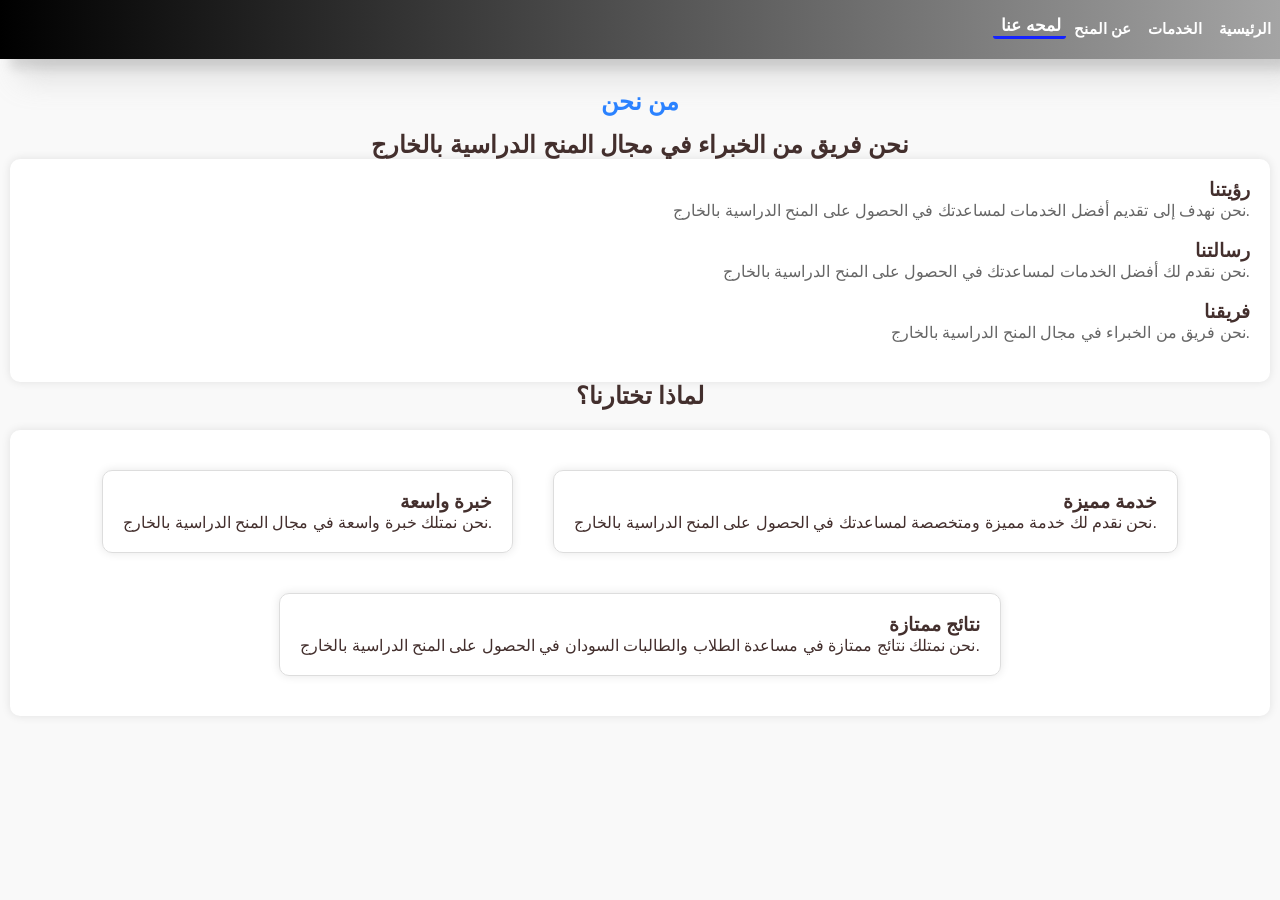
<file: about.html>
<!DOCTYPE html>
<html>
<head>
  <title>من نحن</title>
  <link rel="stylesheet" href="style.css">
</head>
<body>  
   <header>
      <div>
         <nav>
            <ul>
               <li><a href=" index.html">الرئيسية</a></li>
               <li><a href="service.html">الخدمات</a></li>
               <li><a href="mnha.html"> عن المنح</a></li>
               <li id="l1"><a href="abut.html">لمحه عنا</a></li>
               
            </ul>
         </nav>
      </div>
   </header>
   <section class="scm1">
  <h1>من نحن</h1>
  <h2>نحن فريق من الخبراء في مجال المنح الدراسية بالخارج</h2>
  <div class="about-us">
    <div class="section">
      <h3>رؤيتنا</h3>
      <p>نحن نهدف إلى تقديم أفضل الخدمات لمساعدتك في الحصول على المنح الدراسية بالخارج.</p>
    </div>
    <div class="section">
      <h3>رسالتنا</h3>
      <p>نحن نقدم لك أفضل الخدمات لمساعدتك في الحصول على المنح الدراسية بالخارج.</p>
    </div>
    <div class="section">
      <h3>فريقنا</h3>
      <p>نحن فريق من الخبراء في مجال المنح الدراسية بالخارج.</p>
    </div>
  </div>
  <h2>لماذا تختارنا؟</h2>
  <div class="why-choose-us">
    <div class="reason">
      <h3>خبرة واسعة</h3>
      <p>نحن نمتلك خبرة واسعة في مجال المنح الدراسية بالخارج.</p>
    </div>
    <div class="reason">
      <h3>خدمة مميزة</h3>
      <p>نحن نقدم لك خدمة مميزة ومتخصصة لمساعدتك في الحصول على المنح الدراسية بالخارج.</p>
    </div>
    <div class="reason">
      <h3>نتائج ممتازة</h3>
      <p>نحن نمتلك نتائج ممتازة في مساعدة الطلاب والطالبات السودان في الحصول على المنح الدراسية بالخارج.</p>
    </div>
  </div>
  </section>
</body>
</html>
</file>
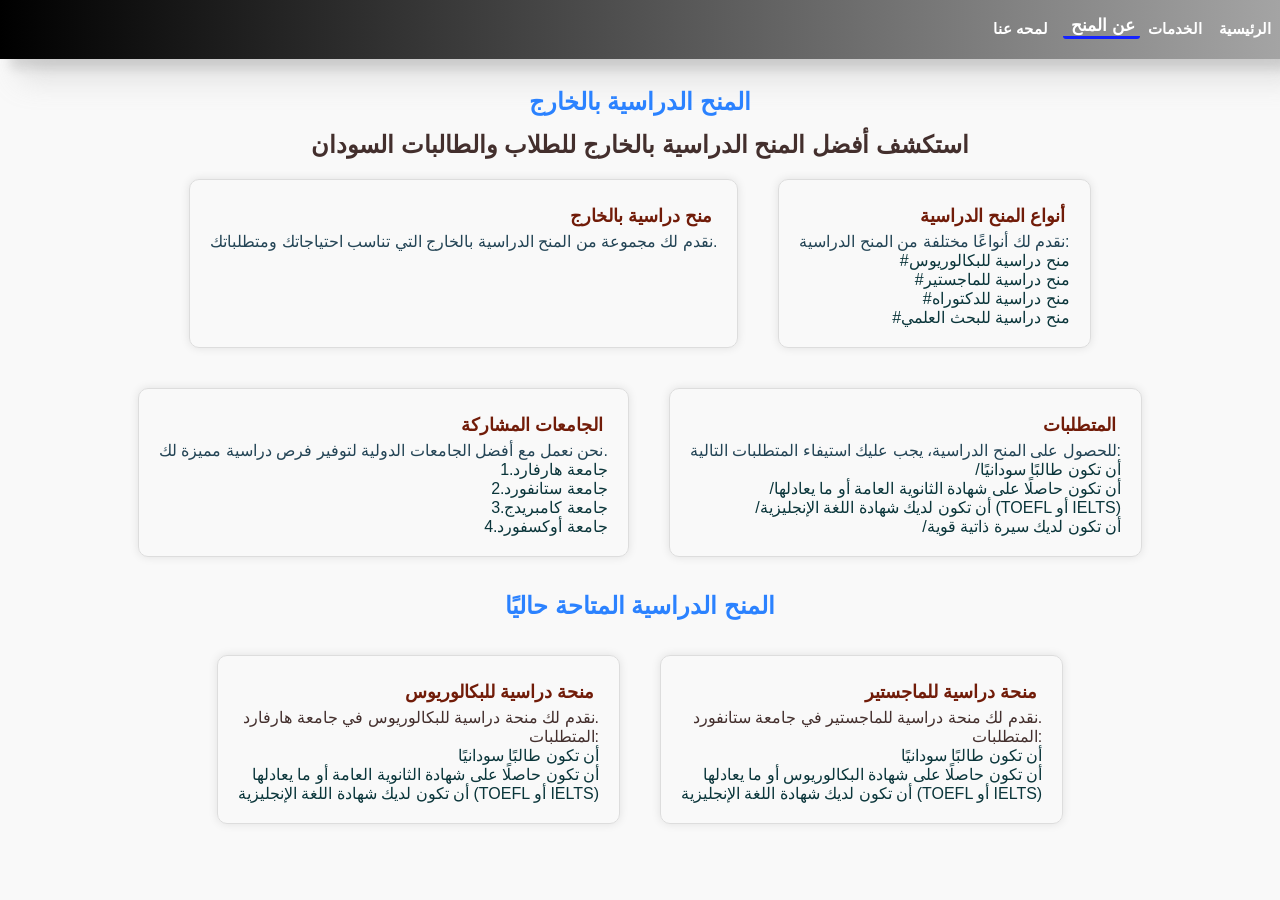
<file: mnha.html>
<!DOCTYPE html>
<html>
<head>
  <title>المنح الدراسية بالخارج</title>
  <link rel="stylesheet" href="style.css">
</head>
<body>
     <header>
      <div>
         <nav>
            <ul>
               <li><a href=" index.html">الرئيسية</a></li>
               <li><a href="service.html">الخدمات</a></li>
               <li id="l1"><a href="mnha.html"> عن المنح</a></li>
               <li><a href="about.html">لمحه عنا</a></li>
               
            </ul>
         </nav>
      </div>
   </header>
<section class="scm">
  <h1>المنح الدراسية بالخارج</h1>
  <h2>استكشف أفضل المنح الدراسية بالخارج للطلاب والطالبات السودان</h2>
  <div class="scholarships">
    <div class="scholarship">
      <h3>منح دراسية بالخارج</h3>
      <p>نقدم لك مجموعة من المنح الدراسية بالخارج التي تناسب احتياجاتك ومتطلباتك.</p>
    </div>
    <div class="scholarship">
      <h3>أنواع المنح الدراسية</h3>
      <p>نقدم لك أنواعًا مختلفة من المنح الدراسية:</p>
      <ul>
        <li>#منح دراسية للبكالوريوس</li>
        <li>#منح دراسية للماجستير</li>
        <li>#منح دراسية للدكتوراه</li>
        <li>#منح دراسية للبحث العلمي</li>
      </ul>
    </div>
    <div class="scholarship">
      <h3>الجامعات المشاركة</h3>
      <p>نحن نعمل مع أفضل الجامعات الدولية لتوفير فرص دراسية مميزة لك.</p>
      <ul>
        <li>1.جامعة هارفارد</li>
        <li>2.جامعة ستانفورد</li>
        <li>3.جامعة كامبريدج</li>
        <li>4.جامعة أوكسفورد</li>
      </ul>
    </div>
    <div class="scholarship">
      <h3 >المتطلبات</h3>
      <p>للحصول على المنح الدراسية، يجب عليك استيفاء المتطلبات التالية:</p>
      <ul>
        <li>/أن تكون طالبًا سودانيًا</li>
        <li>/أن تكون حاصلًا على شهادة الثانوية العامة أو ما يعادلها</li>
        <li>/أن تكون لديك شهادة اللغة الإنجليزية (TOEFL أو IELTS)</li>
        <li>/أن تكون لديك سيرة ذاتية قوية</li>
      </ul>
    </div>
  </div>
  <h2 id="h2">المنح الدراسية المتاحة حاليًا</h2>
  <div class="available-scholarships">
    <div class="scholarship">
      <h3>منحة دراسية للبكالوريوس</h3>
      <p>نقدم لك منحة دراسية للبكالوريوس في جامعة هارفارد.</p>
      <p id="p1">المتطلبات:</p>
      <ul>
        <li>أن تكون طالبًا سودانيًا</li>
        <li>أن تكون حاصلًا على شهادة الثانوية العامة أو ما يعادلها</li>
        <li>أن تكون لديك شهادة اللغة الإنجليزية (TOEFL أو IELTS)</li>
      </ul>
    </div>
    <div class="scholarship">
      <h3>منحة دراسية للماجستير</h3>
      <p>نقدم لك منحة دراسية للماجستير في جامعة ستانفورد.</p>
      <p id="p1">المتطلبات:</p>
      <ul>
        <li>أن تكون طالبًا سودانيًا</li>
        <li>أن تكون حاصلًا على شهادة البكالوريوس أو ما يعادلها</li>
        <li>أن تكون لديك شهادة اللغة الإنجليزية (TOEFL أو IELTS)</li>
      </ul>
    </div>
  </div>
  </section>
</body>
</html>
</file>
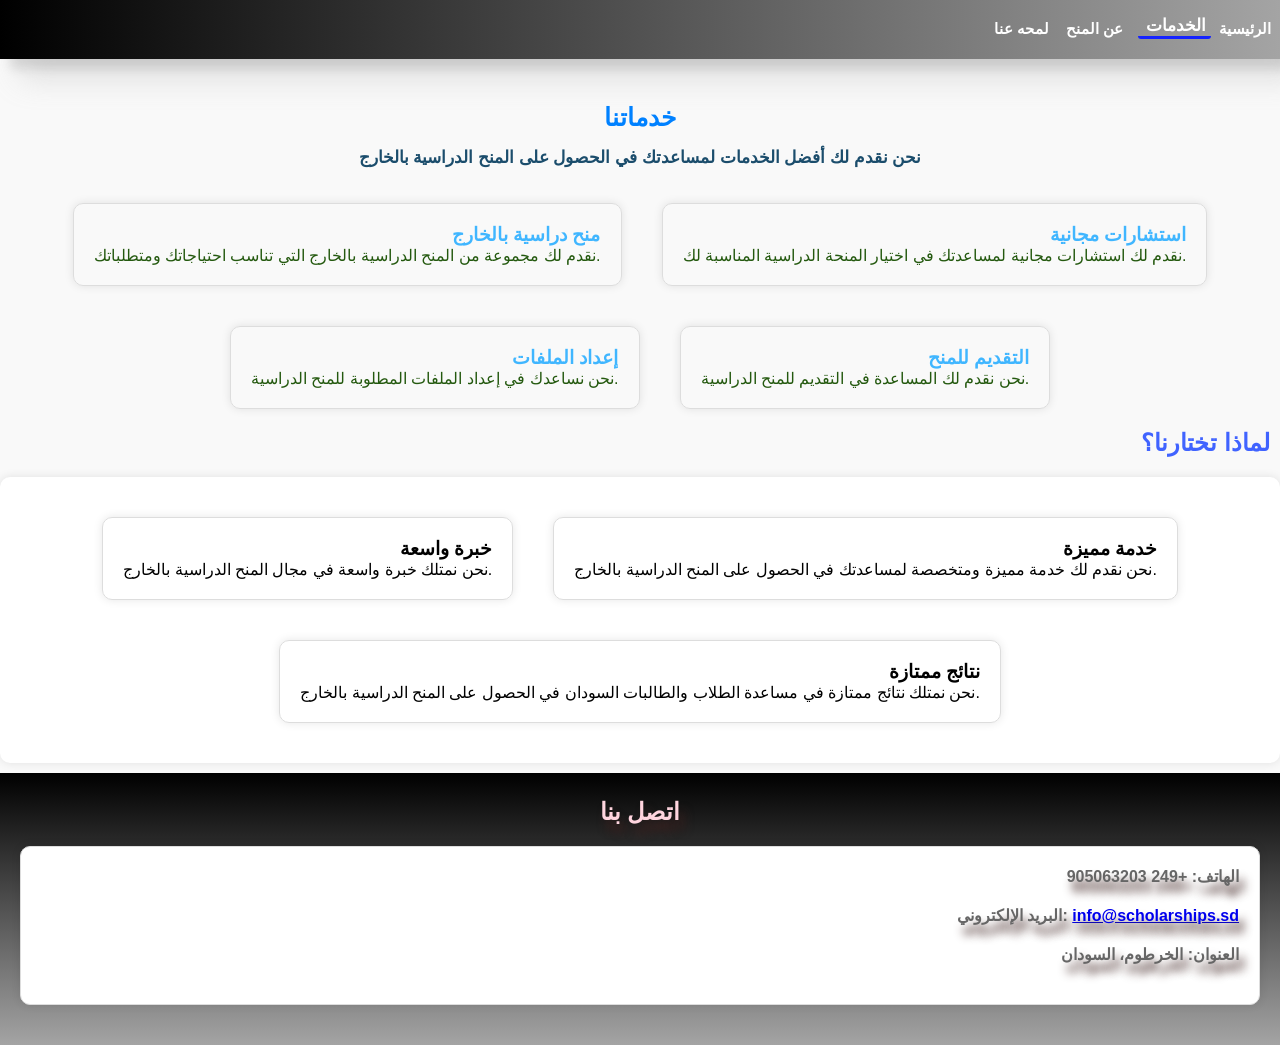
<file: service.html>
<!DOCTYPE html>
<html lang="en">
<head>
   <meta charset="UTF-8">
   <meta name="viewport " content ="width=device-width, initial-scale=1.0">
   <link rel="stylesheet " href ="style.css">
   <title>خدماتنا </title>
</head>
<body>
 <header>
      <div>
         <nav>
            <ul>
               <li><a href=" index.html">الرئيسية</a></li>
               <li id="l1"><a href="service.html">الخدمات</a></li>
               <li ><a href="mnha.html"> عن المنح</a></li>
               <li><a href="abut.html">لمحه عنا</a></li>
               
            </ul>
         </nav>
      </div>
   </header>
<section class="ma">
  <h1 id="h11">خدماتنا</h1>
  <h2 id="h22">نحن نقدم لك أفضل الخدمات لمساعدتك في الحصول على المنح الدراسية بالخارج</h2>
  <div class="services">
    <div class="service">
      <h3>منح دراسية بالخارج</h3>
      <p>نقدم لك مجموعة من المنح الدراسية بالخارج التي تناسب احتياجاتك ومتطلباتك.</p>
    </div>
    <div class="service">
      <h3>استشارات مجانية</h3>
      <p>نقدم لك استشارات مجانية لمساعدتك في اختيار المنحة الدراسية المناسبة لك.</p>
    </div>
    <div class="service">
      <h3>إعداد الملفات</h3>
      <p>نحن نساعدك في إعداد الملفات المطلوبة للمنح الدراسية.</p>
    </div>
    <div class="service">
      <h3>التقديم للمنح</h3>
      <p>نحن نقدم لك المساعدة في التقديم للمنح الدراسية.</p>
    </div>
  </div>
  <h2 id="h2">لماذا تختارنا؟</h2>
  <div class="why-choose-us">
    <div class="reason">
      <h3>خبرة واسعة</h3>
      <p>نحن نمتلك خبرة واسعة في مجال المنح الدراسية بالخارج.</p>
    </div>
    <div class="reason">
      <h3>خدمة مميزة</h3>
      <p>نحن نقدم لك خدمة مميزة ومتخصصة لمساعدتك في الحصول على المنح الدراسية بالخارج.</p>
    </div>
    <div class="reason">
      <h3>نتائج ممتازة</h3>
      <p>نحن نمتلك نتائج ممتازة في مساعدة الطلاب والطالبات السودان في الحصول على المنح الدراسية بالخارج.</p>
    </div>
  </div>
 </section>
 <footer>
     <h2>اتصل بنا</h2>
  <div class="contact-us">
    <p>الهاتف: +249 905063203</p>
    <p>البريد الإلكتروني: <a href="mailto:info@scholarships.sd">info@scholarships.sd</a></p>
    <p>العنوان: الخرطوم، السودان</p>
    </div> 
  </footer>

</body>
</html>
</file>
<file: style.css>
*{
  box-sizing:border-box;
  margin:0 ;
  padding :0 ;
  
  
  }
body {
  font-family: 'Open Sans', sans-serif;
  margin: 0;
  padding: 0;
  background-color: #f9f9f9;
}
header{
   display:inline-block ;
   width:100%;
   justify-content:center ;
   position:Felix;
   
   text-align:center ;
}
header div{
   display:inline-block ;
   width:100%;
   box-shadow: 10px 10px 10px rgba(0, 0, 0, 0.1), 20px 20px 30px rgba(164, 164, 164, 0.3);
   text-align:center ;
   background:linear-gradient(to right, #000000, #a4a4a4);
}
header div nav{
   width: 100%;
   margin:0;
   padding: 0;
}
header div nav ul{
   width:100%;
   list-style:none ;
   display:block;
   justify-content:center ;
   justify-content:space-between;
}
header div nav ul Li{
   float:right ;
   text-align:center ;
   margin-top:20px ;
   margin-bottom:20px ;
   padding-left:8px;
   padding-right:9px;
   font-size:15px ;
   
    
   
}
header div nav ul Li a{
   text-decoration:none ;
   font-weight:bold ;
   color: #ffffff;
   
   
   
}
header #l1 a{
   
   font-size:17px ;
   
}

header #l1{
   border-bottom:3px solid #1523ff;
   padding-right:5px;
   margin-left:6px ;
   
   margin-top:5px;
   border-radius:3px;
   padding-top :10px ;
   
}
header h1{
   width:100%;
   height: 50px;
   font-size:40px ;
   font-famly:Arial ;
   font-style:Roman;
   text-align:center ;
   padding:15px 20px;
   color:#c6007a;
   text-shadow:0 0 10px #000000;
}
header span{
   width: 100%;
   display:inline-block ;
   color:#748ec6;
   font-size:60px ;
   text-align:center ;
   text-shadow:1px 10px 8px #1c1c1c ;
   
   font-weight:bold ;
   padding-bottom:15px;
}
body .m{
   width:100%;
   font-weight:500;
   
   padding:20px 3px ;
   
   
   
}
.m .m1{
   width:100%;
   display:block;
   text-align:center ;
   text-align :right;
   border-radius:15px ;
   background:transparent;
   padding-top:10px ;
}
.m1 h3{
   text-align:center ;
   padding:0 20px ;
   font-size:19px;
   color: #0096ff;
   
}
.m1 img{
       width:100%;
       margin:20px 0;
       border-radius:30px;
       }
.m1 p{
   width:100%;
   padding:0 10px ;
   
   text-align:center ;
   color:#2c2c2c;
    
   font-size:17px;
   font-weight:bold ;
}
body .s1{
    width:100%;
   
    box-shadow:5px 10px 10px  #000000;
    text-align:center;
    background:transparent;
    
       
       
    }
.s1 #di{
   width:90%;
   font-weight:bold;
   text-align:right ;
   color:#595252;
   display:felx ;
   felx-direction:coulom ;
   justify-content:center ;
   padding:10px;
   margin-left:17px ;
   border:0px ;
   
}
.s1 div h1{ 
   color:#140085;
   0-shadow:5px 10px 10px  #2a2523;
}
.s1 div{
   width:95%;
   padding:5px 10px ;
   border:1px solid #282f4f;
   border-radius:30px 0 0 0;
   margin:10px 0px ;
}
.s1 div ul{
   list-style:none ;
   color:#716aff;
    
}
footer{
   width:100%;
   text-align:center ;
   margin-top :10px ;
   padding-top:25px;
   padding-bottom:20px;
   background:linear-gradient(to bottom , #000000, #a4a4a4);
   color:#ffd5df;
   text-shadow:5px 10px 10px  #3d211f;
   font-weight:bold ;
}
footer p #year{
   color:red ;
   font-size:17px ;
   font-style:Roman ;
   font-weight:bold ;
}
footer ul{
   list-style:none ;
   width: 100%;
   display:inline-block ;
   justify-content:center ;
   text-align:center ;
    
   padding:0 ;
}
footer ul Li{
   float:right;
   width:33.3%;
    
   text-align:center ;
   
   
   
}
footer ul Li a{
   text-decoration:none ;
   justify-content:center ;
   width:100%;
 
   border-style:dotted;
   border:3px;
   border-color:#ac978f;
   padding-top:20px ;
   padding-left:1px;
   
    
}
footer ul Li a img{
    
   width:90%;
   height: 100%;
   border-radius:30px;
   box-shadow:10px 15px 15px #183300;
}
/* الخدمات */
.ma #h11{
   width:100%;
   margin-top:40px;
   font-size :40px ;
   text-align:center;
   font-size:25px ;
   text-align:center;
   color:#0081ff;
   font-weight:bold ;
}
.ma #h22{
   text-align:center;
   margin:15px 15px ;
   color: #1b4d6c;
   font-size:17px ;
}
.ma #h2{
   color: #4063ff;
   text-align:right ;
   margin-right:10px ;
}
.services {
  display: flex;
  flex-wrap: wrap;
  justify-content: center;
  text-align:center ;
  
}


.service {
  margin: 20px;
  padding: 20px;
  border: 1px solid #ddd;
  border-radius: 10px;
  box-shadow: 0 0 10px rgba(0, 0, 0, 0.1);
  color:#24590f;
  text-align:right;
}
.service h3{
   color:#40b6ff;
   font-weight:bold ;
   
   
}

.why-choose-us {
  display: flex;
  flex-wrap: wrap;
  justify-content: center;
}

.reason {
  margin: 20px;
  padding: 20px;
  border: 1px solid #ddd;
  border-radius: 10px;
  box-shadow: 0 0 10px rgba(0, 0, 0, 0.1);
  text-align:right;
}

.contact-us {
  margin: 20px;
  padding: 20px;
  border: 1px solid #ddd;
  border-radius: 10px;
  box-shadow: 0 0 10px rgba(0, 0, 0, 0.1);
}
/* المنح الدراسية */
.scm{
   text-align:center;
   padding:10px 10px ;
   color:#432f2d;
   
}
.scm h1{
   color: #2b82ff;
   margin:15px ;
}
.scm #h2{
   color: #2b82ff;
   margin:15px ;
}
.scholarships {
  display: flex;
  flex-wrap: wrap;
  justify-content: center;
  color: #234455;
}

.scholarship {
  margin: 20px;
  text-align:right ;
  padding: 20px;
  border: 1px solid #ddd;
  border-radius: 10px;
  box-shadow: 0 0 10px rgba(0, 0, 0, 0.1);
}
.scholarship h3{
   font-size:18px;
   font-weight:bold ;
   color:#711c09;
   margin:5px ;
}
.scholarship ul {
   list-style:none ;
   color:#0a353a;
}
.available-scholarships {
  display: flex;
  flex-wrap: wrap;
  justify-content: center;
}
 /* من نحن */
.scm1{
   text-align:center;
   padding:10px 10px ;
   color:#432f2d;
   
}
.scm1 h1{
   color: #2b82ff;
   margin:15px ;
}

.container {
  max-width: 1200px;
  margin: 0 auto;
  padding: 20px;
}

.about-us {
  background-color: #fff;
  padding: 20px;
  border-radius: 10px;
  box-shadow: 0 0 10px rgba(0, 0, 0, 0.1);
  text-align:right ;
}

.about-us h2 {
  font-size: 40px;
  color: #333;
  margin-bottom: 10px;
  text-align:center ;
}

.about-us p {
  font-size: 16px;
  color: #666;
  margin-bottom: 20px;
  text-align:right ;
}

.why-choose-us {
  background-color: #fff;
  padding: 20px;
  border-radius: 10px;
  box-shadow: 0 0 10px rgba(0, 0, 0, 0.1);
  margin-top: 20px;
  text-align:center ;
}

.why-choose-us h2 {
  font-size: 24px;
  color: #333;
  margin-bottom: 10px;
  color: #40417f;
}

.why-choose-us ul {
  list-style: none;
  padding: 0;
  margin: 0;
  
}

.why-choose-us li {
  font-size: 16px;
  color: #666;
  margin-bottom: 10px;
  text-align:right ;
}

.why-choose-us li:before {
  content: "\f00c";
  font-family: FontAwesome;
  color: #4CAF50;
  margin-right: 10px;
}

.team {
  background-color: #fff;
  padding: 20px;
  border-radius: 10px;
  box-shadow: 0 0 10px rgba(0, 0, 0, 0.1);
  margin-top: 20px;
}

.team h2 {
  font-size: 24px;
  color: #333;
  margin-bottom: 10px;
}

.team p {
  font-size: 16px;
  color: #666;
  margin-bottom: 20px;
}

.team img {
   text-align:right ;
  width: 100px;
  height: 100px;
  border-radius: 50%;
  margin: 10px;
}

.contact-us {
  background-color: #fff;
  padding: 20px;
  border-radius: 10px;
  box-shadow: 0 0 10px rgba(0, 0, 0, 0.1);
  margin-top: 20px;
}

.contact-us h2 {
   color: #158cff;
  font-size: 24px;
  color: #333;
  margin-bottom: 10px;
}

.contact-us p {
  text-align:right ;
  font-size: 16px;
  color: #666;
  margin-bottom: 20px;
}
</file>
